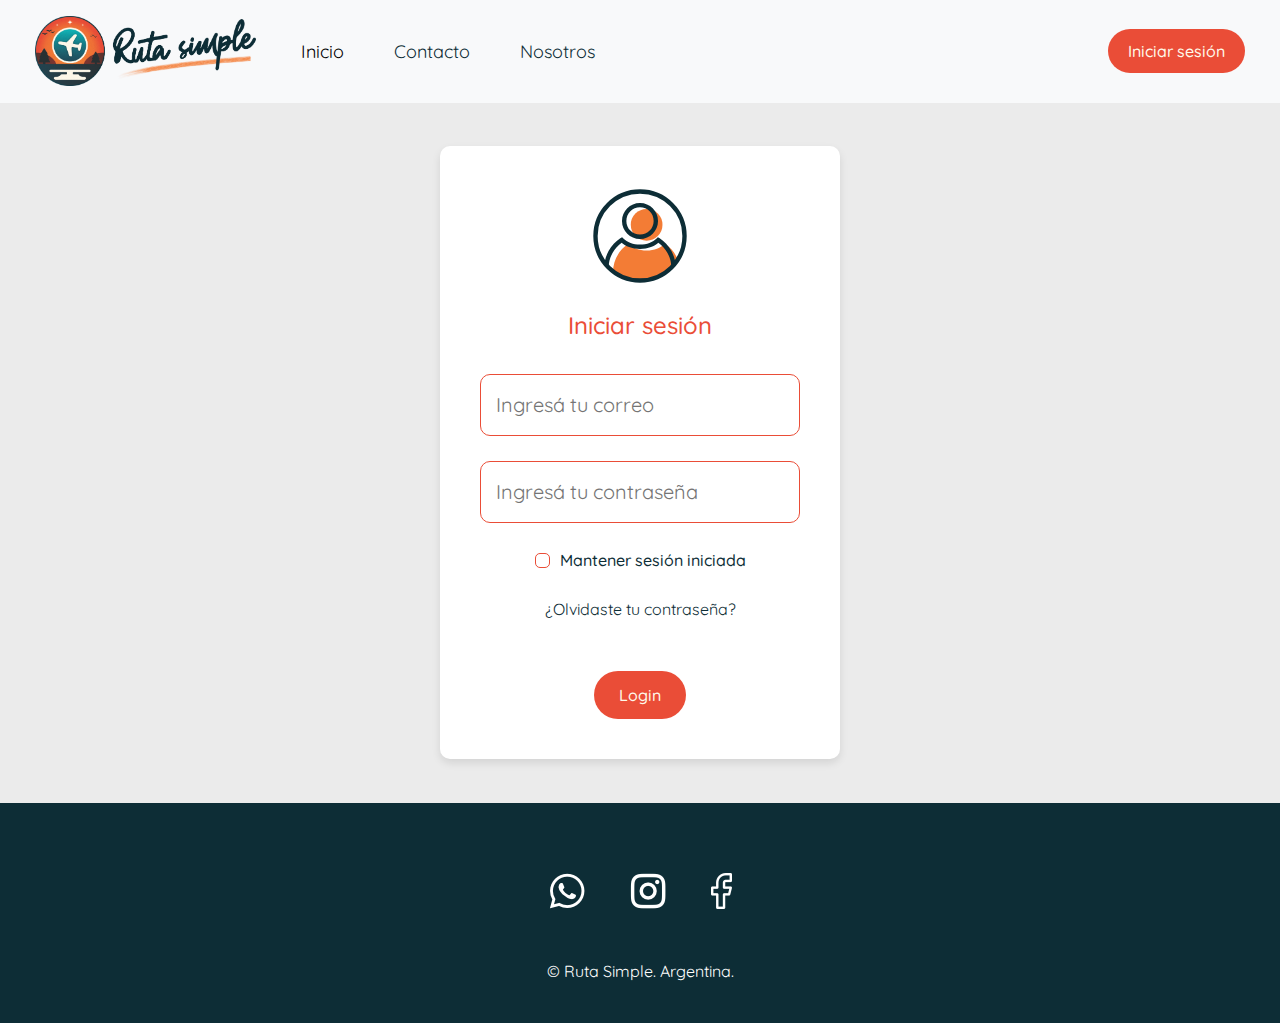
<file: pages/login.html>
<!DOCTYPE html>
<html lang="en">

<head>
    <meta charset="UTF-8">
    <meta name="viewport" content="width=device-width, initial-scale=1.0">
    <title>Ruta simple</title>
    <link rel="icon" type="image/jpg" href="../assets/images/favicon_rs.png">
    <link href="https://cdn.jsdelivr.net/npm/bootstrap@5.3.3/dist/css/bootstrap.min.css" rel="stylesheet"
        integrity="sha384-QWTKZyjpPEjISv5WaRU9OFeRpok6YctnYmDr5pNlyT2bRjXh0JMhjY6hW+ALEwIH" crossorigin="anonymous">
    <link rel="stylesheet" href="../css/style.css">
</head>

<body>
    <nav class="navbar navbar-expand-lg bg-body-tertiary">
        <div class="container-fluid">
            <a class="navbar-brand" href="../index.html">
                <img src="../assets/images/logo_ruta_simple.png" alt="Logo" height="70">
            </a>
            <button class="navbar-toggler" type="button" data-bs-toggle="collapse" data-bs-target="#navbarNav"
                aria-controls="navbarNav" aria-expanded="false" aria-label="Toggle navigation">
                <span class="navbar-toggler-icon"></span>
            </button>
            <div class="collapse navbar-collapse" id="navbarNav">
                <ul class="navbar-nav me-auto">
                    <li class="nav-item">
                        <a class="nav-link active" aria-current="page" href="../index.html">Inicio</a>
                    </li>
                    <li class="nav-item">
                        <a class="nav-link" href="contacto.html">Contacto</a>
                    </li>
                    <li class="nav-item">
                        <a class="nav-link" href="about.html">Nosotros</a>
                    </li>
                </ul>
                <a class="btn btn-primary custom" href="login.html">Iniciar sesión</a>
            </div>
        </div>
    </nav>
    <!-- Sección de login -->
    <div class="login-container">
        <form class="form-login">
            <div class="user-image">
                <img src="../assets/images/user_icon.svg" alt="Imagen de usuario" height="100">
            </div>
            <h2>Iniciar sesión</h2>
            <div class="inputs-login">
                <div class="input-icon">
                    <input type="email" class="box" placeholder="Ingresá tu correo" required>
                    <i class="fas fa-envelope"></i>
                </div>
                <div class="input-icon">
                    <input type="password" class="box" placeholder="Ingresá tu contraseña" required>
                    <i class="fas fa-lock"></i>
                </div>
                <div class="remeber">
                    <input type="checkbox" id="rememberMe">
                    <label for="rememberMe">Mantener sesión iniciada</label>
                </div>
                <a href="#" class="forgot-password">¿Olvidaste tu contraseña?</a>
                <button type="submit" class="submit btn-primary" id="loginButton">Login</button>
            </div>
        </form>
    </div>
    <footer>
        <div>
            <a href="https://web.whatsapp.com" target="_blank">
                <img src="../assets/images/footer/whatsapp.png" alt="whatsapp">
            </a>
            <a href="https://www.instagram.com" target="_blank">
                <img src="../assets/images/footer/ig.png" alt="instagram">
            </a>
            <a href="https://www.facebook.com" target="_blank">
                <img src="../assets/images/footer/facebook.png" alt="facebook">
            </a>
        </div>
        <p>© Ruta Simple. Argentina.</p>
    </footer>
    <script src="https://cdn.jsdelivr.net/npm/@popperjs/core@2.11.8/dist/umd/popper.min.js"></script>
    <script src="https://cdn.jsdelivr.net/npm/bootstrap@5.3.3/dist/js/bootstrap.bundle.min.js"
        integrity="sha384-YvpcrYf0tY3lHB60NNkmXc5s9fDVZLESaAA55NDzOxhy9GkcIdslK1eN7N6jIeHz"
        crossorigin="anonymous"></script>
</body>

</html>
</file>
<file: css/style.css>
@import url("https://fonts.googleapis.com/css2?family=Quicksand:wght@300..700&display=swap");

* {
  box-sizing: border-box;
  margin: 0;
  padding: 0;
  font-family: "Quicksand", sans-serif;
  font-size: 20px;
  color: #0D2D36;
}

html {
  scroll-behavior: smooth;
}

body {
  background-color: #ebebeb;
}

main {
  margin: 5px 10%;
}

/* Estilos de selección */

::selection {
  background-color: #EA4D37;
  color: #FFF9EA;
}

/* Estilos Navbar */

.navbar {
  position: sticky;
  top: 0;
  left: 0;
  width: 100%;
  z-index: 1000;
  padding: 10px 20px;
}

.navbar-nav .nav-link {
  color: #0D2D36;
  font-size: 18px;
  margin: 0 15px;
  transition: color 0.3s ease;
}

.navbar-nav .nav-link:hover {
  color: #F37C35;
}

.btn-primary {
  background-color: #EA4D37;
  color: #FFF9EA;
  border: none;
  border-radius: 50px;
  padding: 10px 20px;
  text-decoration: none;
  font-size: 16px;
  font-weight: 500;
  text-align: center;
  display: inline-block;
  transition: background-color 0.3s ease;
}

.btn-primary.custom:hover, 
.btn-primary.custom:focus {
  background-color: #F37C35;
}

/* Sección Index */

.hero-image {
  position: relative;
  overflow: hidden;
  width: 100%;
  text-align: center;
}

.hero-image img {
  width: 100%;
  height: auto;
  display: block;
  margin: 0 auto;
}

.hero-text {
  position: absolute;
  top: 50%;
  left: 50%;
  transform: translate(-50%, -50%);
  text-align: center;
  color: #ebebeb;
  background-color: rgba(0, 0, 0, 0.726);
  border-radius: 10px;
  padding: 10px;
}

.hero-text p {
  color: #ebebeb;
  font-weight: 500;
}

.btn-primary {
  background-color: #EA4D37;
  color: #FFF9EA;
  border: none;
  border-radius: 50px;
  padding: 10px 20px;
  text-decoration: none;
  font-size: 16px;
  font-weight: 500;
  text-align: center;
  display: inline-block;
  transition: background-color 0.3s ease;
}

.btn-primary:hover {
  background-color: #F37C35;
  text-decoration: none;
}

.btn-primary:active {
  background-color: #F37C35;
}

/* Sección Index: Cards */

.card {
  margin: 10px;
  min-width: 200px;
  min-height: 150px;
}

.card img {
  width: 100%;
  height: auto;
}

.card-body {
  padding: 20px;
  text-align: center;
}

.card-title {
  font-size: 18px;
  margin-bottom: 15px;
}

.card-text {
  font-size: 16px;
  color: #555;
  margin-bottom: 20px;
  text-align: start;
}

.card .btn {
  background-color: #EA4D37;
  color: white;
  border: none;
  border-radius: 30px;
  padding: 10px 20px;
  cursor: pointer;
  font-size: 1em;
  transition: background-color 0.3s ease;
}

.card .btn:hover {
  background-color: #F37C35;
}

.card .nights {
  display: block;
  background-color: #EA4D37;
  color: white;
  border-radius: 15px;
  padding: 5px;
  position: absolute;
  top: 15px;
  right: 15px;
  font-size: 0.9em;
}

/* Sección Index: Media queries cards */

@media (min-width: 768px) and (max-width: 1400px) {
  .card {
    flex-basis: calc(33.33% - 20px);
  }
}

@media (min-width: 768px) and (max-width: 992px) {
  .col-md-3 {
    max-width: 50%;
    flex: 0 0 50%;
  }
}

@media (max-width: 768px) {
  .hero-text {
    padding: 2px;
  }
  .card {
    flex-basis: calc(100% - 20px);
    min-height: 350px;
  }
}

@media (max-width: 576px) {
  .hero-text {
    padding: 2px;
  }

  .card {
    margin: 5px;
    min-width: 100%;
    min-height: 350px;
  }
}

@media (min-width: 1400px) {
  .card {
    min-height: 400px;
    min-width: 300px;
  }
}

/* Sección Index: Media queries hero image */


@media (max-width: 768px) {

  .hero-text {
    padding: 5px;
  }

  .hero-text h1 {
    font-size: 24px;
    margin-bottom: 5px;
  }

  .hero-text p {
    font-size: 14px;
    margin-top: 0;
    margin-bottom: 10px;
  }

  .btn-primary {
    font-size: 14px;
    padding: 10px 15px;
    align-items: center;
  }
}

/* Sección Index: Oferta del día (Ajax & Json) */

.oferta-dia {
  background-image: url('../assets/images/oferta_banner.png');
  background-size: cover;
  background-position: center;
  color: #ebebeb;
  border-radius: 15px;
  padding: 20px;
}

.icon-container {
  text-align: center;
  margin-bottom: 10px;
}

.icon-container img {
  width: 100px;
  height: 100px;
}

.oferta-dia-heading {
  font-size: 1.5rem;
  font-weight: 700;
  margin-bottom: 10px;
}

#ofertaDescripcion {
  font-size: 1rem;
  margin-bottom: 20px;
  color: #ebebeb;
}

.oferta-dia .btn-primary {
  background-color: #EA4D37;
  border: none;
  border-radius: 50px;
  padding: 10px 20px;
  font-size: 16px;
  font-weight: 500;
  color: #FFF9EA;
  transition: background-color 0.3s;
}

.oferta-dia .btn-primary:hover,
.oferta-dia .btn-primary:focus {
  background-color: #F37C35;
}

/* Sección Index: Simulador de cuotas */

.simulador-container {
  display: flex;
  flex-direction: column;
  align-items: center;
  justify-content: center;
  text-align: center;
  margin: 100px auto;
  max-width: 600px;
}

.simulador-container h5 {
  margin-bottom: 25px;
}

input[type="text"],
input[type="number"],
select {
  border: 1px solid #EA4D37;
  border-radius: 10px;
  background-color: #ffffff;
  padding: 10px;
  color: #0D2D36;
  width: 300px;
  box-sizing: border-box;
  margin-bottom: 15px;
  transition: background-color 0.3s ease;
}

input[type="text"]:focus,
input[type="number"]:focus,
select:focus {
  background-color: #f0f0f0;
}

form label {
  font-size: 18px;
  font-weight: 500;
  display: block;
  margin-bottom: 10px;
  text-align: left;
  margin-left: 5px;
}

form button {
  background-color: #EA4D37;
  color: white;
  border: none;
  border-radius: 30px;
  padding: 10px 20px;
  cursor: pointer;
  margin-top: 25px;
  transition: background-color 0.3s ease;
}

form button:hover {
  background-color: #F37C35;
}

#resultado {
  margin-top: 20px;
  padding: 10px;
  background-color: white;
  border-radius: 5px;
  box-shadow: 0 2px 4px rgba(0, 0, 0, 0.1);
  color: #333;
}

/* Sección Index: Simulador de cuotas -Historial- */

.historial-container {
  display: flex;
  flex-direction: column;
  align-items: center;
  justify-content: center;
  text-align: center;
  margin: auto;
  max-width: 600px;
  margin-bottom: 100px;
}

.historial-container h5 {
  margin-bottom: 25px;
}

.historial-container ul {
  list-style: none;
  padding: 0;
  width: 100%;
}

.historial-container li {
  background-color: #ffffff;
  border: 1px solid #ddd;
  padding: 10px;
  margin-bottom: 10px;
  border-radius: 10px;
  text-align: left;
}

.historial-container button {
  background-color: #EA4D37;
  color: white;
  border: none;
  border-radius: 30px;
  padding: 10px 20px;
  cursor: pointer;
  margin-top: 25px;
  transition: background-color 0.3s ease;
}

.historial-container button:hover {
  background-color: #F37C35;
}

/* Sección Index: Simulador de cuotas - Buscador */

.buscador-container {
  display: flex;
  flex-direction: column;
  align-items: center;
  justify-content: center;
  text-align: center;
  margin: auto;
  max-width: 600px;
  margin-bottom: 50px;
}

.buscador-container h5 {
  margin-bottom: 25px;
}

.buscador-container input[type="text"] {
  border: 1px solid #EA4D37;
  border-radius: 10px;
  padding: 10px;
  color: #0D2D36;
  width: 300px;
  box-sizing: border-box;
  margin-bottom: 15px;
  transition: background-color 0.3s ease;
}

.buscador-container input[type="text"]:focus {
  background-color: #f0f0f0;
}

.buscador-container button {
  background-color: #EA4D37;
  color: white;
  border: none;
  border-radius: 30px;
  padding: 10px 20px;
  cursor: pointer;
  margin-top: 10px;
  transition: background-color 0.3s ease;
}

.buscador-container button:hover {
  background-color: #F37C35;
}

.buscador-container ul {
  list-style: none;
  padding: 0;
  width: 100%;
}

.buscador-container li {
  background-color: #ffffff;
  border: 1px solid #ddd;
  padding: 10px;
  margin-bottom: 10px;
  border-radius: 10px;
  text-align: left;
}

/* Sección Index: Personalización SweetAlert */

.swal-popup {
  border-radius: 10px;
  box-shadow: 0 4px 8px rgba(0, 0, 0, 0.1);
}

.swal-title {
  color: #EA4D37;
}

.swal-content {
  color: #0D2D36;
}

.swal-confirm-button {
  background-color: #EA4D37;
  color: #FFF9EA;
  border-radius: 30px;
  padding: 10px 20px;
  font-size: 16px;
  font-weight: 800px;
  border: none;
}

.swal-confirm-button:hover {
  background-color: #F37C35;
}

/* Sección Index: Botón de volver arriba */

.scroll-to-top-btn {
  position: fixed;
  bottom: 20px;
  right: 20px;
  background-color: #EA4D37;
  color: #FFF9EA;
  border: none;
  border-radius: 20px;
  padding: 10px 15px;
  font-size: 16px;
  box-shadow: 0 4px 8px rgba(0, 0, 0, 0.2);
  cursor: pointer;
  transition: background-color 0.3s ease;
  display: none;
}

.scroll-to-top-btn:hover {
  background-color: #F37C35;
}

/* Sección Index: Imput suscripción */
.subscription-section {
  background-color: #f4f4f4;
  padding: 20px;
  margin: 20px 0;
  box-shadow: 0 4px 8px rgba(0, 0, 0, 0.1);
  text-align: center;
}

.subscription-title {
  font-size: 24px;
  color: #EA4D37;
  margin-bottom: 5px;
  margin-top: 5px;
}

.subscription-description {
  font-size: 16px;
  color: #0D2D36;
  margin-bottom: 5px;
}

.subscription-form {
  display: inline;
  justify-content: center;
  align-items: center;
  gap: 10px;
  flex-wrap: wrap;
}

.subscription-form input[type="email"] {
  border: 1px solid #EA4D37;
  border-radius: 20px;
  padding: 10px;
  font-size: 16px;
  width: 100%;
  max-width: 300px;
  box-sizing: border-box;
}

.subscription-btn {
  background-color: #EA4D37;
  color: #FFF9EA;
  border: none;
  border-radius: 20px;
  padding: 10px 20px;
  font-size: 16px;
  cursor: pointer;
  transition: background-color 0.3s ease;
  flex-shrink: 0;
  margin-bottom: 5px;
}

.subscription-btn:hover {
  background-color: #F37C35;
}

/* Sección Contacto */

#contacto {
  background-color: #ffffff;
  padding: 50px 10%;
  border-radius: 10px;
  box-shadow: 0 4px 8px rgba(0, 0, 0, 0.1);
  margin: 50px auto;
  max-width: 1000px;
}

.ubicacion iframe {
  border-radius: 10px;
  box-shadow: 0 4px 8px rgba(0, 0, 0, 0.1);
}

.form-contacto {
  margin-top: 30px;
}

.form-contacto h2 {
  color: #EA4D37;
  margin-top: 50px;
  margin-bottom: 50px;
  font-size: 28px;
}

.form-contacto label {
  font-size: 18px;
  font-weight: 500;
  display: block;
  margin-bottom: 10px;
  color: #0D2D36;
}

.form-contacto input[type="text"],
.form-contacto input[type="tel"],
.form-contacto input[type="email"],
.form-contacto textarea {
  border: 1px solid #EA4D37;
  border-radius: 10px;
  padding: 10px;
  color: #0D2D36;
  width: 100%;
  box-sizing: border-box;
  margin-bottom: 15px;
  transition: background-color 0.3s ease;
}

.form-contacto input[type="text"]:focus,
.form-contacto input[type="tel"]:focus,
.form-contacto input[type="email"]:focus,
.form-contacto textarea:focus {
  background-color: #f0f0f0;
}

.terminos {
  display: flex;
  justify-content: center;
  flex-wrap: wrap;
  gap: 15px;
  margin: 15px 0;
}

.terminos a {
  color: #EA4D37;
  text-decoration: none;
  font-size: 16px;
}

.terminos a:hover {
  text-decoration: underline;
}

.boton-container {
  display: flex;
  justify-content: center;
  margin: 20px 0;
}

.boton-contacto {
  background-color: #EA4D37;
  color: #FFF9EA;
  border: none;
  border-radius: 30px;
  padding: 10px 20px;
  cursor: pointer;
  font-size: 16px;
  font-weight: 800;
  transition: background-color 0.3s ease;
  text-align: center;
  display: inline-block;
}

.boton-contacto:hover {
  background-color: #F37C35;
}

/* Sección about us */

.about-us {
  display: flex;
  flex-direction: column;
  align-items: center;
  justify-content: center;
  text-align: center;
  margin: 50px auto;
  max-width: 1000px;
}

.about-us img {
  width: 100%;
  max-width: 1000px;
  border-radius: 10px;
  height: auto;
  object-fit: cover;
  margin-bottom: 20px;
}

.texto-about {
  text-align: justify;
  padding: 20px;
  background-color: #ffffff;
  border-radius: 10px;
  box-shadow: 0 4px 8px rgba(0, 0, 0, 0.1);
}

/* Sección about us: Media queries para about us */
@media (max-width: 768px) {
  .about-us {
    max-width: 90%;
  }

  .about-us img {
    max-width: 100%;
    height: auto;
  }

  .texto-about {
    padding: 15px;
  }
}

/* Sección login */

.login-container {
  display: flex;
  justify-content: center;
  align-items: center;
  height: 700px;
  background-color: #ebebeb;
}

.form-login {
  background-color: #ffffff;
  padding: 40px;
  border-radius: 10px;
  box-shadow: 0 4px 8px rgba(0, 0, 0, 0.1);
  max-width: 400px;
  width: 100%;
  text-align: center;
}

.user-image {
  margin-bottom: 25px;
}

.form-login h2 {
  color: #EA4D37;
  font-size: 24px;
  margin-bottom: 35px;
}

.inputs-login .box {
  border: 1px solid #EA4D37;
  border-radius: 10px;
  background-color: #ffffff;
  padding: 15px;
  color: #0D2D36;
  width: 100%;
  margin-bottom: 25px;
  box-sizing: border-box;
  transition: background-color 0.3s ease;
}

.inputs-login .box:focus {
  background-color: #f0f0f0;
}

.forgot-password {
  display: block;
  margin-bottom: 25px;
  color: #0D2D36;
  text-decoration: none;
  font-size: 16px;
  transition: color 0.3s ease;
}

.forgot-password:hover {
  color: #F37C35;
}

.remeber {
  display: flex;
  align-items: center;
  justify-content: center;
  font-size: 16px;
  color: #0D2D36;
  margin-bottom: 25px;
}

.remeber input[type="checkbox"] {
  appearance: none;
  width: 15px;
  height: 15px;
  border-radius: 5px;
  border: 1px solid #EA4D37;
  background-color: #ffffff;
  cursor: pointer;
  margin-right: 10px;
  position: relative;
  transition: background-color 0.3s ease, border-color 0.3s ease;
}

.remeber input[type="checkbox"]:checked {
  background-color: #EA4D37;
}

.remeber input[type="checkbox"]:checked::after {
  content: '';
  position: absolute;
  top: 50%;
  left: 50%;
  width: 8px;
  height: 8px;
  border: solid 2px #FFF9EA;
  border-width: 0 2px 2px 0;
  transform: translate(-50%, -75%) rotate(45deg);
  background: transparent;
}

.remeber label {
  margin: 0;
  font-size: 16px;
}

.submit {
  background-color: #EA4D37;
  color: #FFF9EA;
  border: none;
  border-radius: 50px;
  padding: 12px 25px;
  font-size: 16px;
  font-weight: 500;
  cursor: pointer;
  transition: background-color 0.3s ease;
}

.submit:hover {
  background-color: #F37C35;
}

/* Sección Footer */

footer {
  background-color: #0D2D36;
  color: white;
  text-align: center;
  padding: 20px;
}

footer img {
  height: 36px;
  margin: 0 20px;
  margin-top: 50px;
  margin-bottom: 50px;
}

footer p {
  color: #ffffff;
  font-size: 16px;
}

footer a {
  outline: none;
  text-decoration: none;
}

footer a img {
  vertical-align: middle;
}
</file>
